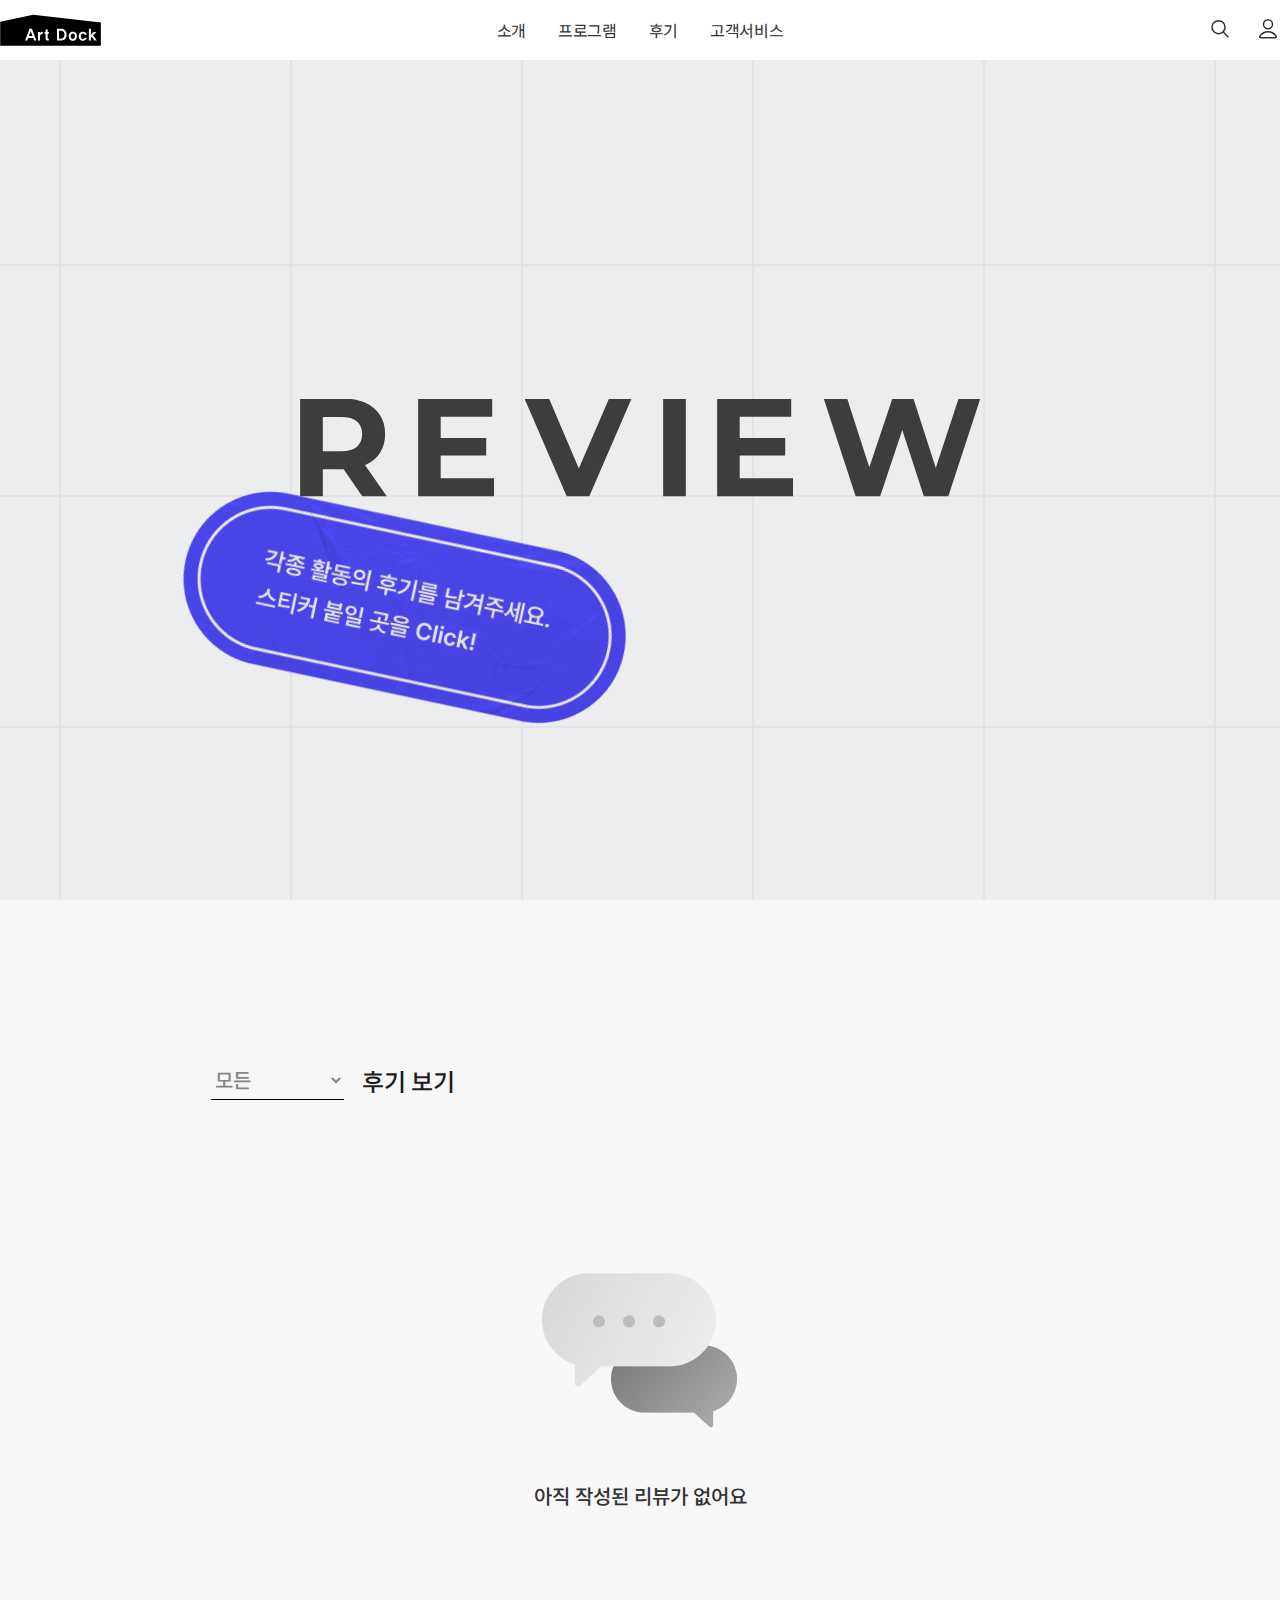
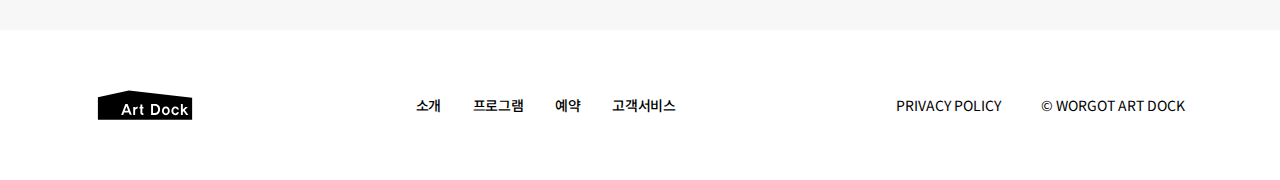
<file: review/review.html>
<!DOCTYPE html>
<html lang="en">
<head>
    <meta charset="UTF-8">
    <meta http-equiv="X-UA-Compatible" content="IE=edge">
    <meta name="viewport" content="width=device-width, initial-scale=1.0">
    <title>Review</title>
    <link rel="stylesheet" href="review.css">

    <link rel="preconnect" href="https://fonts.googleapis.com">
    <link rel="preconnect" href="https://fonts.gstatic.com" crossorigin>
    <link href="https://fonts.googleapis.com/css2?family=Noto+Sans+KR:wght@100..900&display=swap" rel="stylesheet">

</head>
<body>
    <header>
        <div class="navbar">
            <div class="logo">
                <a href="../index.html"><img src="img/logo2.svg" alt="" height="32px"></a> 
            </div>

            <ul class="navbar-menu">
                <li class="navbar-item current"><a href="../intro/intro.html">소개</a></li>
                <li class="navbar-item"><a href="../program/program.html">프로그램</a></li>
                <li class="navbar-item"><a href="review.html">후기</a></li>
                <li class="navbar-item"><a href="#">고객서비스</a></li>
            </ul>

            <div class="utility">
                <button><img src="img/search.svg" alt=""></button>
                <button><img src="img/user.svg" alt=""></button>
            </div>
        </div>
    </header>

    <div class="click-area section" id="click-area">
        <div class="click-sticker">
            <img src="img/click sticker.png" alt="">
        </div>
        <div class="review-container">
            <div class="text"><img src="img/R.svg" alt=""></div>
            <div class="text"><img src="img/E.svg" alt=""></div>
            <div class="text"><img src="img/V.svg" alt=""></div>
            <div class="text"><img src="img/I.svg" alt=""></div>
            <div class="text"><img src="img/E-1.svg" alt=""></div>
            <div class="text"><img src="img/W.svg" alt=""></div>
        </div>
    </div>

    <div id="modal" class="modal">
        <div class="modal-content">
            <div class="modal01">
                <div class="drop-down-container">
                    <select name="" id="">
                            <option value="">공연</option>
                            <option value="">전시</option>
                            <option value="">원데이 클래스</option>
                    </select>
                    <p>후기 쓰기</p>
                </div>
                <span class="close"><img src="img/x-close.svg" alt=""></span>
            </div>
            <div class="modal02">
                <input type="text" placeholder="제목을 입력해주세요." class="title">
                <textarea name="contents" id="" placeholder="내용을 입력해주세요."></textarea>
            </div>
            <div class="modal03">
                <input type="text" placeholder="닉네임을 입력해주세요.">
                <button>작성하기</button>
            </div>
            
        </div>
    </div>
<!---------------------- sectionA ---------------------->
    <section class="secA section" id="secA">
        <div class="filter-container">
            <select id="categoryFilter">
                <option value="all">모든</option>
                <option value="공연">공연</option>
                <option value="전시">전시</option>
                <option value="원데이 클래스">원데이 클래스</option>
            </select>
            <p>후기 보기</p>
        </div>

        <div class="disable-icon">
            <img src="img/disable-icon.png" alt="">
            <p>아직 작성된 리뷰가 없어요</p>
        </div>

        <div id="memoContainer" class="addmemo">
            <!-- <div class="grid-row"></div>
            <div class="grid-row"></div> -->
            <!-- <div class="grid-row"></div> -->
        </div>

        <div class="pagination">
            <button><img src="img/prev.svg" alt=""></button>
            <div class="page-number">
                <button class="page" id="current-number">1</button>
                <button class="page">2</button>
                <button class="page">3</button>
                <button class="page">4</button>
                <button class="page">5</button>
            </div>
            <button><img src="img/next.svg" alt=""></button>
        </div>
    </section>

    
    <footer class="real-footer">
  <div class="ftbox">
    <img class="fticon" src="img/logo2.svg">


    <div class="ftcontent">
      <ul>
          <li>소개</li>
          <li>프로그램</li>
          <li>예약</li>
          <li>고객서비스</li>
      </ul>
    </div>

       <div class="ftlast">
          <ul>
           <li>PRIVACY POLICY</li>
           <li>© WORGOT ART DOCK️</li>
          </ul>
      </div>

  </div>
  </footer>
    
    <script src="review.js"></script>
</body>
</html>
</file>
<file: review/review.css>
*{
    margin: 0;
    padding: 0;
    box-sizing: border-box;

    list-style: none;
    text-decoration: none;

    font-family: "Noto Sans KR", sans-serif;
    
}
body{
    background-color: #F7F7F7;
}
/*-------------------------- 네비게이션바 --------------------------*/
header{
    background: #fff;
    width: 100vw;
    height: 60px;

    position: fixed;
    top: 0;
    z-index: 1000;

    display: flex;
    justify-content: center;
    align-items: center;
}
.navbar{
    max-width: 1280px;
    display: flex;
    flex: 1 1 0;
    justify-content: space-between;
    align-items: center;
}
.logo{
    flex: 1;
    display: flex;
    align-items: center;
}
.logo a{
    display: flex;
    align-items: center;
}
.navbar > ul{
    display: flex;
    gap: 32px;
    
}
.navbar a{
    color: #303030;
    font-size: 16px;
    line-height: 24px;
    letter-spacing: -0.36px;
}
.utility{
    display: flex;
    gap: 24px;
    flex: 1;
    justify-content: end;
}
.utility button{
    background-color: transparent;
    border: transparent;
    cursor: pointer;
}

/*-------------------------- 클릭영역 --------------------------*/
#click-area{
    width: 100%;
    height: 100vh; 
    background: url(img/grid.png) #ECEDEF;
    position: relative; /* 중요: 자식 요소의 위치를 상대적으로 설정 */
    overflow: hidden; /* 영역을 넘어가는 부분을 숨김 */
}
.click-sticker{
    position: absolute;
    bottom: 200px;
    left: 180px;
    transform: rotate(12deg);
    z-index: 10;
    animation: clickSticker2 2s infinite ease-in-out;

    -webkit-user-select:none;
    -moz-user-select:none;
    -ms-user-select:none;
    user-select:none;
}
@keyframes clickSticker {
    0%, 100% {
        transform: scale(1);    
    }
    50% {
        transform: scale(1.1);
    }
}
@keyframes clickSticker2 {
    0%, 100% {
        transform: translateY(0) rotate(0deg);
    }
    50% {
        transform: translateY(0) rotate(8deg);
    }
}
.review-container{
    z-index: 15;
    position: absolute;
    left: 50%;
    top: 50%;
    transform: translate(-50%, -50%);
    display: flex;
    gap: 30px;
    -webkit-user-select:none;
    -moz-user-select:none;
    -ms-user-select:none;
    user-select:none;
}
.review-container > .text:nth-of-type(2n){
    animation: 2s ease-in-out 0s infinite alternate none running reviewText01;
}
.review-container > .text:nth-of-type(2n-1){
    animation: 2.5s ease-in-out 0s infinite alternate none running reviewText02;
}
@keyframes reviewText01 {
    0% {
        transform: translateY(0%) rotate(0deg);
    }
    100% {
        transform: translateY(20%) rotate(10deg);
    }
}
@keyframes reviewText02 {
    0% {
        transform: translateY(0%) rotate(0deg);
    }
    100% {
        transform: translateY(20%) rotate(-10deg);
    }
}
/*-------------------------- 모달창 --------------------------*/
#modal{
    z-index: 20;
}
.modal {
    display: none;
    position: fixed;
    z-index: 1;
    left: 0;
    top: 0;
    width: 100%;
    height: 100%;
    background-color: rgba(0, 0, 0, 0.4);
    
}

.modal-content {
    position: absolute;
    top: 50%;
    left: 50%;
    transform: translate(-50%, -50%);
    background: white;
    padding: 20px;
    border-radius: 5px;
    width: 800px;
    padding: 38px 40px;
}
.modal01{
    display: flex;
    justify-content: space-between;
    align-items: center;
    margin-bottom: 32px;
}
    .close{
        cursor: pointer;
    }
    .drop-down-container{
        display: flex;
        justify-content: center;
        align-items: center;
        gap: 18px;
    }
    select{
        border: transparent;
        border-bottom: 1px solid #000;
        padding: 4px 0px;
        cursor: pointer;

        color: rgba(118, 118, 118, 0.90);
        font-size: 20px;
        font-weight: 500;
    }
    .modal01 p{
        color: rgba(0, 0, 0, 0.90);
        font-size: 20px;
        font-weight: 500;
    }
.modal02{
    display: flex;
    flex-direction: column;
    gap: 16px;
    margin-bottom: 16px;
}
    .modal02 input, textarea{
        background: #EEEEEE;
        border: transparent;
        display: flex;
        justify-content:flex-start;
        padding: 18px 24px;

        color: rgba(118, 118, 118, 0.90);
        font-size: 18px;
        font-weight: 500;
    }
    .modal02 textarea{
        display: flex;
        height: 300px;
        resize: none;
    }
.modal03{
    display: flex;
    justify-content: space-between;
}
    .modal03 input{
        background: #EEEEEE;
        border: transparent;
        display: flex;
        justify-content:flex-start;
        padding: 18px 24px;

        color: rgba(118, 118, 118, 0.90);
        font-size: 18px;
        font-weight: 500;
    }
    .modal03 button{
        display: flex;
        padding: 12px 24px;
        justify-content: center;
        align-items: center;
        border-radius: 100px;
        background: #000;
        cursor: pointer;

        color: #FFF;
        font-size: 20px;
        font-weight: 500;
        line-height: 20px; /* 100% */
    }

/*-------------------------- 후기저장소 --------------------------*/
.secA{
    width: 67vw;
    margin: 0 auto;
    position: relative;
}



.filter-container {
    display: flex;
    align-items: center;
    gap: 18px;
    text-align: center;
    margin-top: 160px;
    margin-bottom: 48px;
    
}
    #categoryFilter{
        background-color: transparent;
    }
    .filter-container input{
        display: flex;
        padding: 4px 0px;
        align-items: center;
        color: rgba(118, 118, 118, 0.90);
        font-size: 24px;
        font-weight: 500;
        background: trans
    }
    .filter-container p{
        color: rgba(0, 0, 0, 0.90);
        font-size: 24px;
        font-weight: 500;
    }



/*-------------------------- 메모 컨테이너 --------------------------*/
#memoContainer{
    display: grid;
    /* grid-template-rows: repeat(3, 1fr); */
    gap: 54px;
    width: 100%;
    margin-bottom: 44px;
}



.grid-row{
    display: grid;
    grid-template-columns: repeat(3, 1fr); /* 3개의 열을 정의 */
    gap: 24px;
    grid-auto-flow: dense;/* 아이템을 빈칸 없이 채움*/
    width: 100%;
    height: 21vw;
}

.memo-list {
    width: 100%;
    height: 100%;
    background: url(img/memo.png);
    background-position: center center;
    background-size: cover;
    background-repeat: no-repeat;
}


h3{
    color: rgba(255, 255, 255, 0.90);
    font-size: 24px;
    font-weight: 700;
    margin-bottom: 20px;
}
.memo p{
    color: rgba(255, 255, 255, 0.90);
    font-size: 18px;
    font-weight: 500;
}
.memo footer{
    color: rgba(255, 255, 255, 0.90);
    font-size: 18px;
    font-weight: 500;
}
.memo button{
    border: transparent;
    background: transparent;
    color: #FFF;
    cursor: pointer;
}
/* -------------메모 없을때------------ */
.disable-icon{
    display: flex;
    flex-direction: column;
    gap: 48px;
    justify-content: center;
    align-items: center;
    padding: 120px 0;
        /* position: absolute;
        top: 0; */
}
.disable-icon p{
    text-align: center;
    color: #323232;
    font-size: 1.25rem;
    font-weight: 500;
}
/*-------------------------- 페이지 넘버 --------------------------*/
.pagination{
    display: flex;
    justify-content: center;
    align-items: center;
    gap: 14px;
    margin-bottom: 180px;
}
    .page-number{
        display: flex;
        justify-content: center;
        align-content: center;
        gap: 24px;
        
    }
    .page{
        color: #000;
        text-align: center;
        font-size: 18px;
        font-weight: 400;
        line-height: 24px; /* 133.333% */
    }
.pagination button {
    display: flex;
    justify-content: center;
    align-items: center;

    width: 36px;
    height: 36px;
    border-radius: 100%;
    background-color: transparent;
    border: transparent;
    cursor: pointer;
}

.pagination button:hover {
    background-color: #e0e0e0;
}
#current-number{
    background: #000;
    color: #fff;
}


/* 푸터 */
.real-footer{
    position: relative;
    width: 100%;
    height: 150px;
    align-items: center;
    align-content: center;
    background-color: #fff;
}

.ftbox{
    display: flex;
    justify-content: center;
    align-items: center;
    gap: 221px;
    flex-shrink: 0;
}

.fticon{
    width: 100px;
    height: 30px;
    flex-shrink: 0;
}


.ftcontent{
    align-items: flex-start;
    gap: 32px;
}

.ftcontent ul{
    display:flex;
    justify-content: center; /* 중앙 정렬 */

}

.ftcontent ul li{
    margin-left: 32px;
    color: #000;
    font-size: 14px;
    font-style: normal;
    font-weight: 500;
    line-height: 24px; /* 120% */
    letter-spacing: -0.4px;
}
.ftcontent ul li:first-child{
    margin-left:0px;
}



.ftlast{
    align-items: flex-start;
    gap: 40px;
}

.ftlast ul{
    display: flex;
}
.ftlast ul li{
    margin-left:40px;
    color: #000;
    font-size: 14px;
    font-style: normal;
    font-weight: 400;
    line-height: 24px; /* 150% */
}
.ftlast ul li:first-child{
    margin-left:0px;
}
</file>
